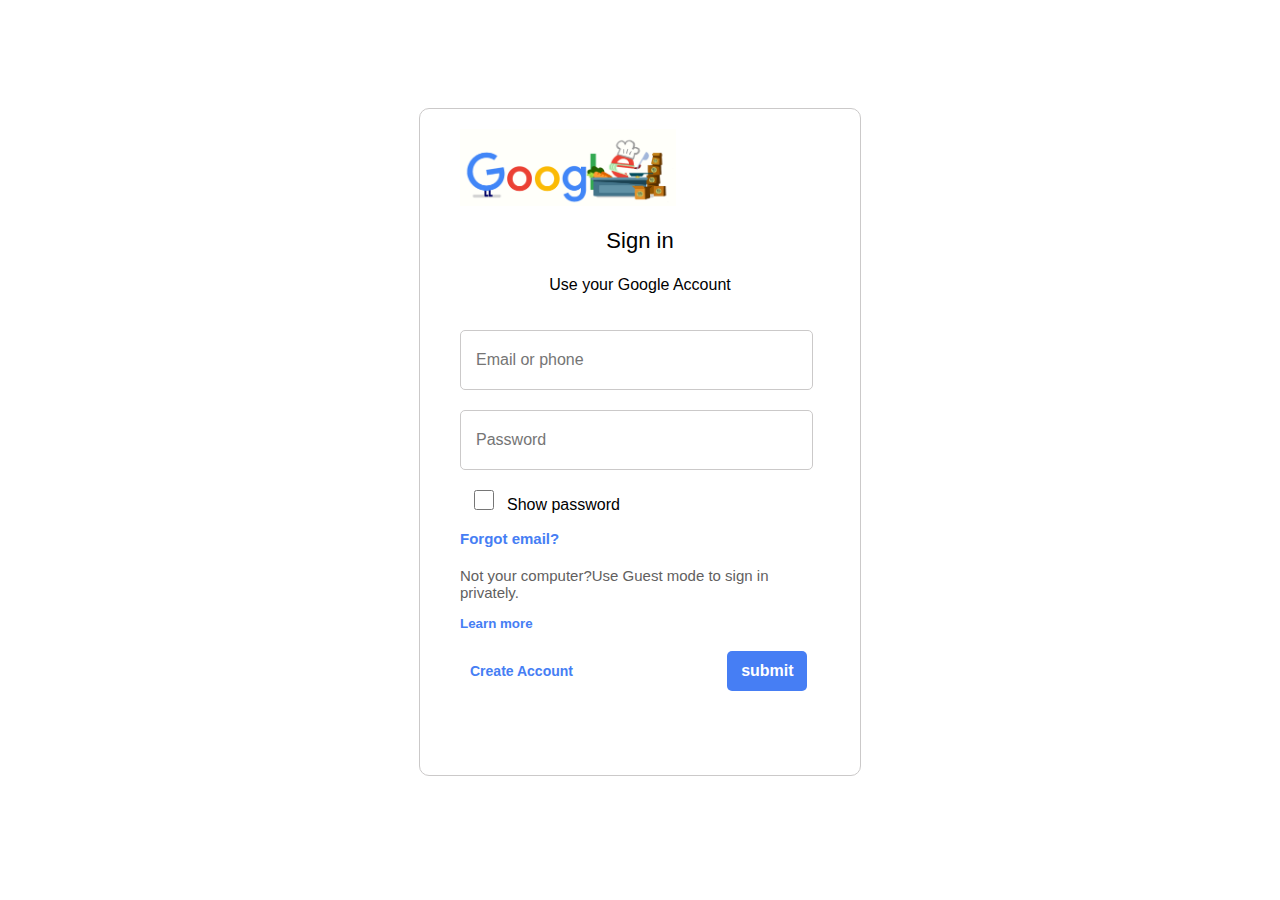
<file: Google/index.html>
<html>
<head>
    <link rel="stylesheet" href="First.css">
    <title>Sign In</title>
	<link rel="stylesheet" href="https://cdnjs.cloudflare.com/ajax/libs/font-awesome/4.7.0/css/font-awesome.css" integrity="sha512-5A8nwdMOWrSz20fDsjczgUidUBR8liPYU+WymTZP1lmY9G6Oc7HlZv156XqnsgNUzTyMefFTcsFH/tnJE/+xBg==" crossorigin="anonymous" referrerpolicy="no-referrer" />
</head>
<body>
    <div class="container">
        <form class="form" action="first.jsp" method="post" >
            <img src="assets/logo.gif">
            <p class="signin">Sign in</p>
            <p class="account">Use your Google Account</p>
			
			<div class="input-field">
				<!--<input type="email" name="email" placeholder="Email or phone" required>-->
				<input type="text" id="email" name="email" placeholder="Email or phone"> 
			</div>
			
			<div class="input-field">
				<input type="password" id="password" name="pass" placeholder="Password">				
			</div>
			
			<div>
				<input type="checkbox" onclick="showpassword()" id="checkbox" ><label id="show">Show password</label>
				<!--<input type="pass" name="pass" placeholder="Password" required>-->
			</div>
            <p><a href="#">Forgot email?</a></p>
            <p class="notyour">Not your computer?Use Guest mode to sign in privately.</p><button type="button" class="learn">Learn more</button>
            <section>
				<a href="register.html" class="create">Create Account</a>
                <input type="submit" id="submit" class="next" value="submit" onclick="checkData()">
            </section>
        </form>
    </div>
</body>
<script>

	const email = document.getElementById("email");
	const pass = document.getElementById("password");
	function checkData(){
	
		const emailvalue=email.value.trim();
		const passvalue=pass.value.trim();
		 
		if(emailvalue==""){
			setError(email,"E-mail cannot be empty");
		}
		else{
			setSuccess(email);
		}
		
		if(passvalue==""){
			setError(pass,"Password cannot be empty");
		}
		else{
			setSuccess(pass);
		}
		
	 }
	function setError(em,msg){
		const parent = em.parentElement;
		parent.className="input-field error";
		const span = parent.querySelector("span");
		const fa=parent.querySelector(".fa");
		span.innerText=msg;
		fa.className="fa fa-exclamation-triangle";
	}
	function setSuccess(em){
		const parent = em.parentElement;
		parent.className="input-field success";
		const fa=parent.querySelector(".fa");
		fa.className="fa fa-check-circle";
	}
	
	function showpassword(){
		var a=document.getElementById("password");
			if(a.type == "password")
			{
				a.type="text";
			}
			else{
				a.type="password";
			}
	}
</script>
</html>
</file>
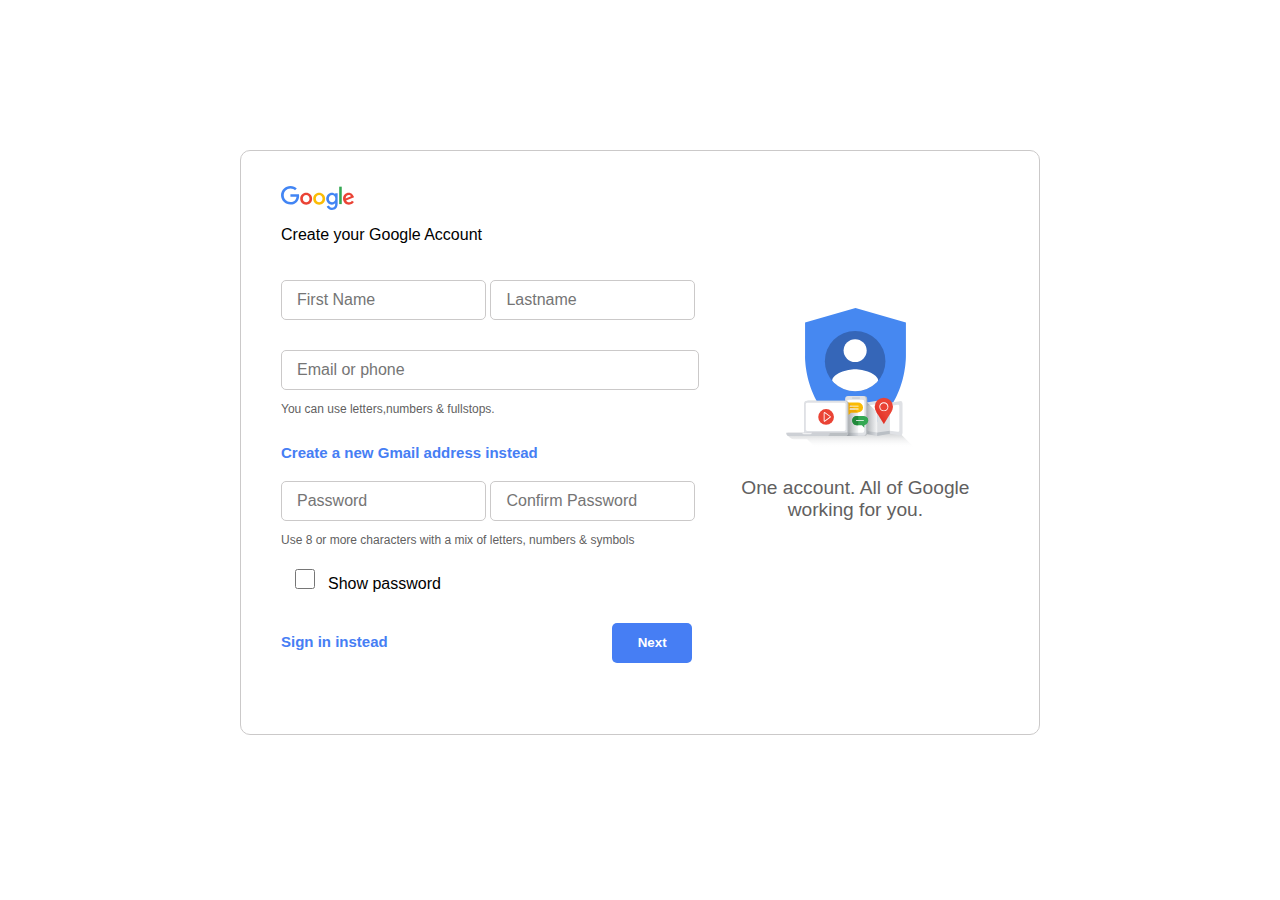
<file: Google/register.html>
<html>
<head>
    <link rel="stylesheet" href="Index.css">
    <title>Create Account</title>
	<link rel="stylesheet" href="https://cdnjs.cloudflare.com/ajax/libs/font-awesome/4.7.0/css/font-awesome.css" integrity="sha512-5A8nwdMOWrSz20fDsjczgUidUBR8liPYU+WymTZP1lmY9G6Oc7HlZv156XqnsgNUzTyMefFTcsFH/tnJE/+xBg==" crossorigin="anonymous" referrerpolicy="no-referrer" />
</head>
<body>
    <div class="container">
		<div class="row">
		<form id="myForm" action="Register.jsp" method="post" onsubmit="return checkPasswordMatch(this)">
		<!--checkPasswordMatch(this)-> we are returning function value here -->
			<div class="col-6">
				<svg viewBox="0 0 75 24" width="75" height="24" xmlns="http://www.w3.org/2000/svg" aria-hidden="true" class="BFr46e xduoyf"><g id="qaEJec"><path fill="#ea4335" d="M67.954 16.303c-1.33 0-2.278-.608-2.886-1.804l7.967-3.3-.27-.68c-.495-1.33-2.008-3.79-5.102-3.79-3.068 0-5.622 2.41-5.622 5.96 0 3.34 2.53 5.96 5.92 5.96 2.73 0 4.31-1.67 4.97-2.64l-2.03-1.35c-.673.98-1.6 1.64-2.93 1.64zm-.203-7.27c1.04 0 1.92.52 2.21 1.264l-5.32 2.21c-.06-2.3 1.79-3.474 3.12-3.474z"></path></g><g id="YGlOvc"><path fill="#34a853" d="M58.193.67h2.564v17.44h-2.564z"></path></g><g id="BWfIk"><path fill="#4285f4" d="M54.152 8.066h-.088c-.588-.697-1.716-1.33-3.136-1.33-2.98 0-5.71 2.614-5.71 5.98 0 3.338 2.73 5.933 5.71 5.933 1.42 0 2.548-.64 3.136-1.36h.088v.86c0 2.28-1.217 3.5-3.183 3.5-1.61 0-2.6-1.15-3-2.12l-2.28.94c.65 1.58 2.39 3.52 5.28 3.52 3.06 0 5.66-1.807 5.66-6.206V7.21h-2.48v.858zm-3.006 8.237c-1.804 0-3.318-1.513-3.318-3.588 0-2.1 1.514-3.635 3.318-3.635 1.784 0 3.183 1.534 3.183 3.635 0 2.075-1.4 3.588-3.19 3.588z"></path></g><g id="e6m3fd"><path fill="#fbbc05" d="M38.17 6.735c-3.28 0-5.953 2.506-5.953 5.96 0 3.432 2.673 5.96 5.954 5.96 3.29 0 5.96-2.528 5.96-5.96 0-3.46-2.67-5.96-5.95-5.96zm0 9.568c-1.798 0-3.348-1.487-3.348-3.61 0-2.14 1.55-3.608 3.35-3.608s3.348 1.467 3.348 3.61c0 2.116-1.55 3.608-3.35 3.608z"></path></g><g id="vbkDmc"><path fill="#ea4335" d="M25.17 6.71c-3.28 0-5.954 2.505-5.954 5.958 0 3.433 2.673 5.96 5.954 5.96 3.282 0 5.955-2.527 5.955-5.96 0-3.453-2.673-5.96-5.955-5.96zm0 9.567c-1.8 0-3.35-1.487-3.35-3.61 0-2.14 1.55-3.608 3.35-3.608s3.35 1.46 3.35 3.6c0 2.12-1.55 3.61-3.35 3.61z"></path></g><g id="idEJde"><path fill="#4285f4" d="M14.11 14.182c.722-.723 1.205-1.78 1.387-3.334H9.423V8.373h8.518c.09.452.16 1.07.16 1.664 0 1.903-.52 4.26-2.19 5.934-1.63 1.7-3.71 2.61-6.48 2.61-5.12 0-9.42-4.17-9.42-9.29C0 4.17 4.31 0 9.43 0c2.83 0 4.843 1.108 6.362 2.56L14 4.347c-1.087-1.02-2.56-1.81-4.577-1.81-3.74 0-6.662 3.01-6.662 6.75s2.93 6.75 6.67 6.75c2.43 0 3.81-.972 4.69-1.856z"></path></g></svg>
					<p class="create">Create your Google Account</p>
						<input type="text" id="firstname" name="first_name" placeholder="First Name"> 
						
						<input type="text" id="lastname" name="lastname" placeholder="Lastname"> 
						
						<input type="text" id="email" class="email" name="email" placeholder="Email or phone"> 
					<p class="notyour">You can use letters,numbers & fullstops.</p>
					<i class="fa " aria-hidden="true"></i>
					
					<p id="create"><a>Create a new Gmail address instead</a></p>
					
						<input type="password" id="password" name="pass" placeholder="Password"> 
						
						<input type="password" id="confirm_password" name="confirm_pass" placeholder="Confirm Password">
						<p class="heading">Use 8 or more characters with a mix of letters, numbers & symbols</p>
			
					<input type="checkbox" onclick="showpassword()" id="checkbox" ><label id="show">Show password</label>
				<div>
					<a href="index.html" class="learn">Sign in instead</a>
					<button type="submit" class="submit" onclick="checkData()">Next</button>
				</div>
				
			</div>
			<div class="col-4">	
				<img src="assets/account.svg">
				<p>One account. All of Google working for you.</p>
			</div>
		</form>		
		</div>	  
    </div>
	<script>
		const firstname = document.getElementById("firstname");
		const email = document.getElementById("email");
		const pass = document.getElementById("password");
		const cpass = document.getElementById("confirm_password");
		function checkData(){
	
		const firstvalue=firstname.value.trim();
		const emailvalue=email.value.trim();
		const passvalue=pass.value.trim();
		const cpassvalue=cpass.value.trim();
		
		if(firstvalue==""){
			setError(firstname,"FirstName cannot be empty");
		}
		else{
			setSuccess(firstname);
		}
		
		if(emailvalue==""){
			setError(email,"E-mail cannot be empty");
		}
		else{
			setSuccess(email);
		}
		
		if(passvalue==""){
			setError(pass,"Password cannot be empty");
		}
		else{
			setSuccess(pass);
		}	
		if(cpassvalue==""){
			setError(cpass,"Confirm Password cannot be empty");
		}
		else{
			setSuccess(cpass);
		}
		
	 }
	 
	function setError(em,msg){
		const parent = em.parentElement;
		parent.className="input-field error";
		const span = parent.querySelector("span");
		const fa=parent.querySelector(".fa");
		span.innerText=msg;
		fa.className="fa fa-exclamation-triangle";
	}
	function setSuccess(em){
		const parent = em.parentElement;
		parent.className="input-field success";
		const fa=parent.querySelector(".fa");
		fa.className="fa fa-check-circle";
	}
	
	function checkPasswordMatch(form) /*we are basically passing all values of form to the function*/
	{
	  const password = document.getElementById("password").value;
	  const confirm_password = document.getElementById("confirm_password").value;

	  if (password != confirm_password) {
		alert("Password does not match");
		return false;
	  }
	  else
	  {// If passwords match, allow form submission
		return true;
	  }
	}
	function showpassword(){
		var a=document.getElementById("password");
		var b=document.getElementById("confirm_password");
			if(a.type === "password" && b.type === "password")
			{
				a.type="text";
				b.type="text";
			}
			else{
				a.type="password";
				b.type="password";
			}
	}
	</script>
</body>
</html>
</file>
<file: Google/First.css>
body{
    font-family:'Proxima-nova',Arial,Helvetica,sans-serif;
	display:flex;
}
.container{
    max-width: 1200px;
    display: flex;
    justify-content: center;
    margin:auto;
}
img{
    height:auto;
    width:60%;
	margin-top:none;
}
.signin{
    font-size: 22px;
    text-align: center;
}
form{
    width:360px;
    height: 610px;
    border-radius: 10px;
    padding:20px 40px 36px 40px;
    border:1px solid rgb(203, 201, 201);
}
input{
    width:353.4px;
    height:60px;
    font-size: 1rem;
    padding:13px 15px;
    border-radius: 5px;
    margin-top:20px;
    border:solid 0.5px rgb(203, 201, 201);
}
#checkbox{
	width:40px;
	height:20px;
	padding:none;
}
a{
    margin-bottom:60px;
    font-size: 15px;
}
.learn{
    color:rgb(70, 126, 244);
    background-color: white;
    border:none;
    outline:none;
    font-weight: bold;
    padding:0;
}
.create{
    color:rgb(70, 126, 244);
    background-color: white;
    border:none;
    font-weight: bold;
    height:40px;
    font-size: 14px;
    width:120px;
	padding:20px 10px 20px 10px;
    cursor:pointer;
}
.account{
    text-align: center;
}
.create:hover{
    color:blue;
    background-color: rgb(238, 248, 252);
    border-radius: 5px;
}
.notyour{
    margin-top:20px;
    color:rgb(98, 95, 95);
    font-size: 15px;
}
.next{
	margin-left:140px;
    background-color:rgb(70, 126, 244);
    border:none;
    color:white;
    font-weight: bold;
    border-radius:5px;
    height:40px;
    width:80px;
	padding:0;
}
a{
    text-decoration: none;
    color:rgb(70, 126, 244);
    font-weight: bold;
}
.input-field.success input{
	border:2px solid #467EF4;
}
.input-field{
	position: relative;
}
.input-field.success .fa{
	color:#467EF4;
	position:absolute;
	right:30px;
	top: 55%;
}
.input-field.error input{
	border:2px solid red;
}
.input-field.error .fa{
	color:red;
	position:absolute;
	right:10px;
}
.input-field.error .fa{
	color:red;
	position:absolute;
	right:30px;
	top: 45%;
}
.input-field.success span{
	color:#467EF4;
	display:none;
}
.input-field.error span{
	color:red;
}
</file>
<file: Google/Index.css>
body{
    font-family:'Proxima-nova',Arial,Helvetica,sans-serif;
	display:flex;
}
.container{
    max-width:800px;
    display: flex;
    justify-content: center;
    margin:auto;
}
.row{
	display:flex;
	justify-content:center;
}
img{
    height:auto;
    width:60%;
}
.signin{
    font-size: 22px;
    text-align: center;
}
form{
	display:flex;
    width:100%;
    height: 500px;
    border-radius: 10px;
    padding:35px 40px 48px 40px;
    border:1px solid rgb(203, 201, 201);
}
.col-6{
	width:60%;
}
.col-4{
	width:40%;
	text-align:center;
	padding-top:100px;
}
.col-4 p{
	font-size:1.2rem;
	color:rgb(98, 95, 95);
}
#firstname,#lastname,#password,#confirm_password{
    width:205px;
    height:40px;
    font-size: 1rem;
    padding:13px 15px;
    border-radius: 5px;
    margin-top:20px;
    border:solid 0.5px rgb(203, 201, 201);
}
#checkbox{
	width:40px;
	height:20px;
	padding:none;
}
p{
	padding:0;
}
.email{
	width:97%;
	height:40px;
    font-size: 1rem;
    padding:13px 15px;
    border-radius: 5px;
    margin-top:30px;
    border:solid 0.5px rgb(203, 201, 201);
}
a{
    margin-bottom:60px;
    font-size: 15px;
	text-decoration: none;
    color:rgb(70, 126, 244);
    font-weight: bold;
}
#checkbox{
	margin-top:10px;
}
.learn{
    color:rgb(70, 126, 244);
    background-color: white;
    border:none;
    outline:none;
    font-weight: bold;
    padding:0;
}
.account{
    text-align: center;
}
.notyour{
    color:rgb(98, 95, 95);
    font-size: 12px;
}
.submit{
    background-color:rgb(70, 126, 244);
    border:none;
    color:white;
    font-weight: bold;
    border-radius:5px;
    height:40px;
    width:80px;
    margin-top:30px;
	margin-left:220px;
}
.heading{
	font-size:12px;
	color:rgb(98, 95, 95);
}
#create{
	margin-bottom:0;
}
.input-field.success input{
	border:2px solid #467EF4;
}
.input-field{
	position: relative;
}
.input-field.success .fa{
	color:#467EF4;
	position:absolute;
	right:30px;
	top: 55%;
}
.input-field.error input{
	border:2px solid red;
}
.input-field.error .fa{
	color:red;
	position:absolute;
	right:10px;
}
.input-field.error .fa{
	color:red;
	position:absolute;
	right:30px;
	top: 45%;
}
.input-field.success span{
	color:#467EF4;
	display:none;
}
.input-field.error span{
	color:red;
}
</file>
